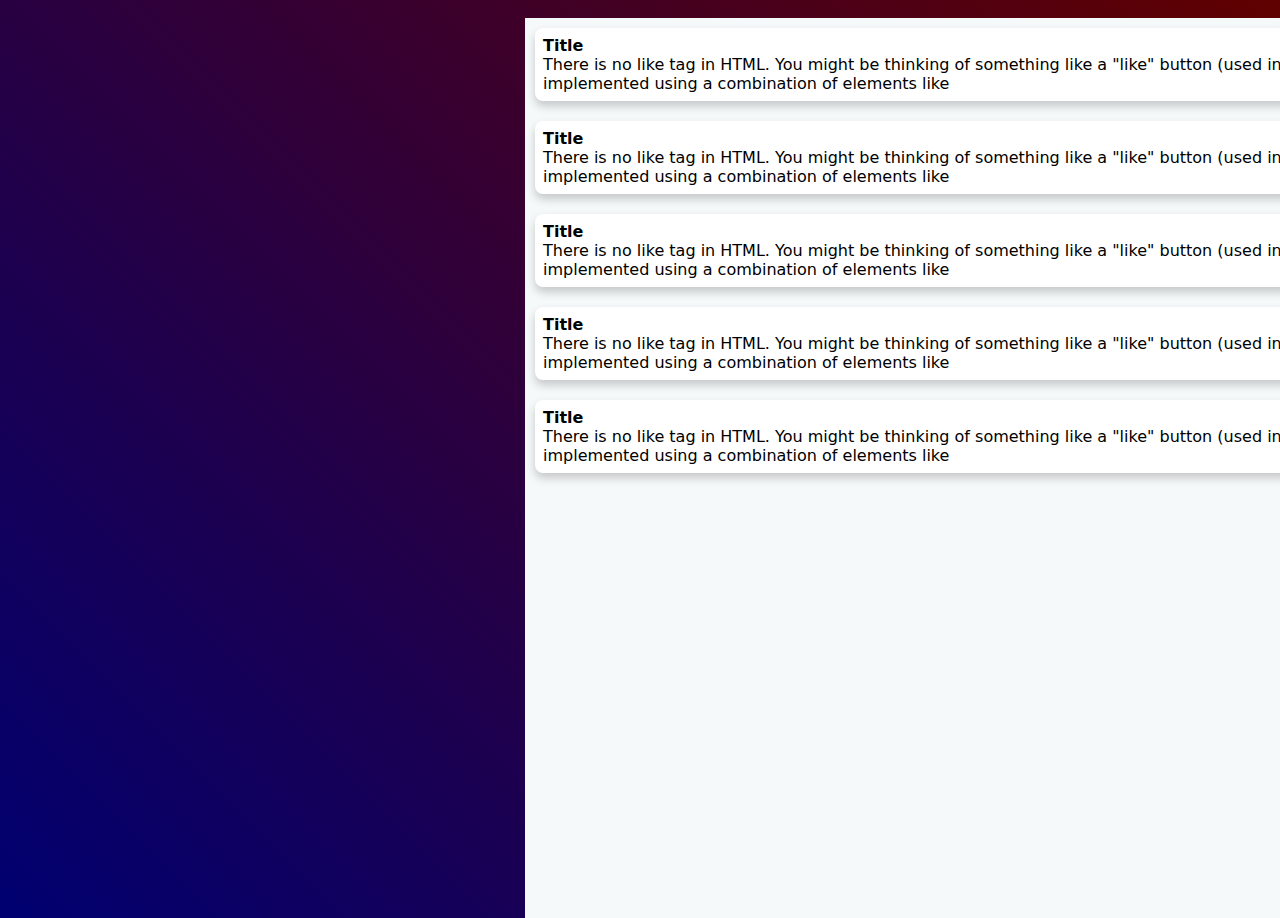
<file: API-Json-placeholder/index.html>
<!DOCTYPE html>
<html lang="en">
<head>
    <meta charset="UTF-8">
    <meta name="viewport" content="width=device-width, initial-scale=1.0">
    <title>Api Practice</title>
    <link href="style.css" rel="stylesheet">
</head>
<body>
    <div id="page">

        <!--aside-->
        <aside>
            <div id="allUsers">
                <div class="User" >
                    <p class="UserName">Yarap </p>
                    <p class="UserEmail">Yarap@gmail.com</p>
                </div>
                <div class="User">
                    <p class="UserName">Yarap </p>
                    <p class="UserEmail">Yarap@gmail.com</p>
                </div>
                <div class="User">
                    <p class="UserName">Yarap </p>
                    <p class="UserEmail">Yarap@gmail.com</p>
                </div>
                <div class="User">
                    <p class="UserName">Yarap </p>
                    <p class="UserEmail">Yarap@gmail.com</p>
                </div>
                <div class="User">
                    <p class="UserName">Yarap </p>
                    <p class="UserEmail">Yarap@gmail.com</p>
                </div>
                
            </div>
        </aside>
        <!--//aside//-->

        <!--Main-->
        <main>

            <div id="mainContent">
                <div class="para">
                    <p class="paraTitle">Title</p>
                    <p class="paraBody">There is no like tag in HTML. You might be thinking of 
                        something like a "like" button (used in social media), but that is 
                        implemented using a combination of elements like</p>
                </div>
                <div class="para">
                    <p class="paraTitle">Title</p>
                    <p class="paraBody">There is no like tag in HTML. You might be thinking of 
                        something like a "like" button (used in social media), but that is 
                        implemented using a combination of elements like</p>
                </div>
                <div class="para">
                    <p class="paraTitle">Title</p>
                    <p class="paraBody">There is no like tag in HTML. You might be thinking of 
                        something like a "like" button (used in social media), but that is 
                        implemented using a combination of elements like</p>
                </div>
                <div class="para">
                    <p class="paraTitle">Title</p>
                    <p class="paraBody">There is no like tag in HTML. You might be thinking of 
                        something like a "like" button (used in social media), but that is 
                        implemented using a combination of elements like</p>
                </div>
                <div class="para">
                    <p class="paraTitle">Title</p>
                    <p class="paraBody">There is no like tag in HTML. You might be thinking of 
                        something like a "like" button (used in social media), but that is 
                        implemented using a combination of elements like</p>
                </div>
            </div>
        </main>
        <!--//Main//-->

        
    </div>
    <script src="app.js"></script>
</body>
</html>
</file>
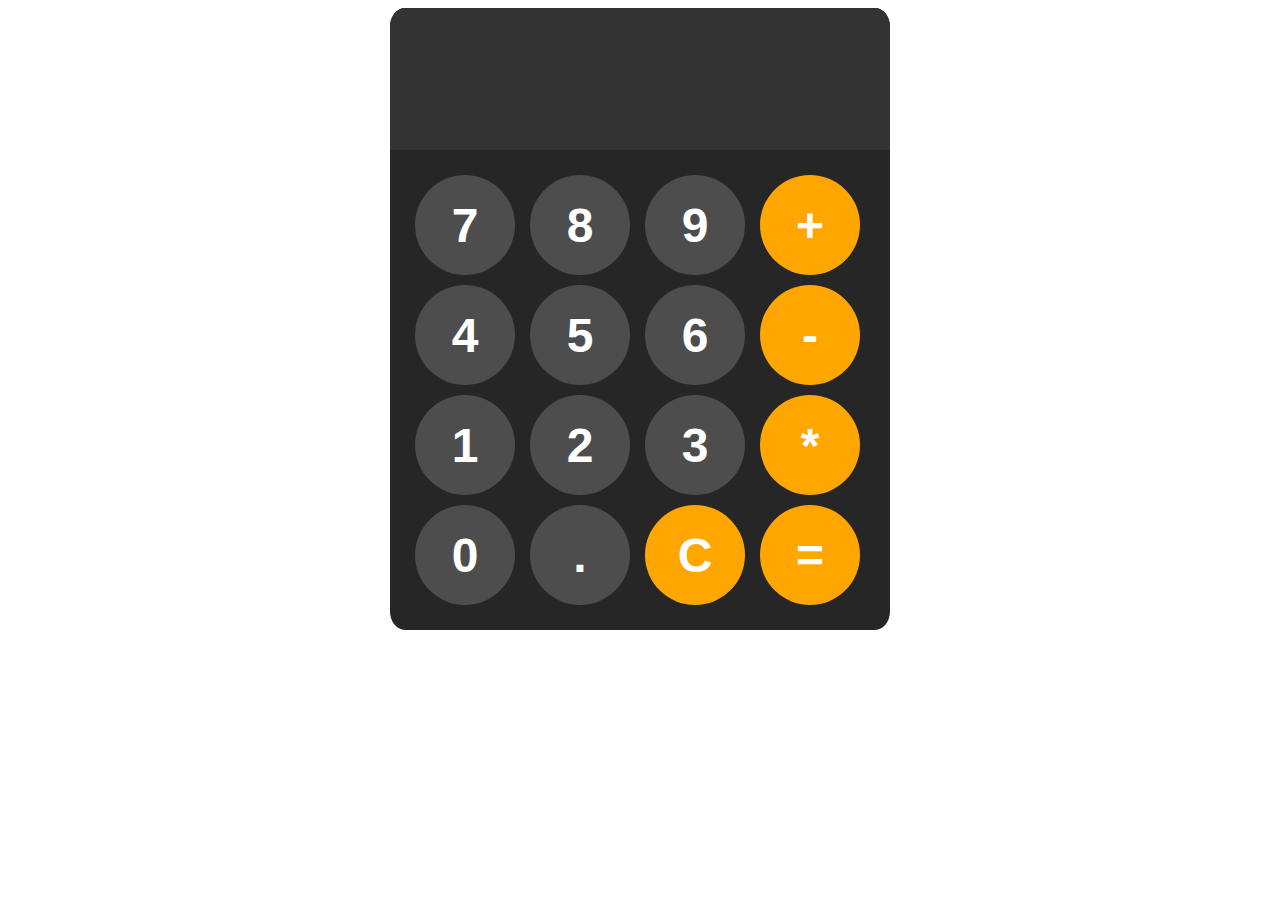
<file: Calculator-HTML-CSS-JS/index.html>
<!DOCTYPE html>
<html lang="en">
<head>
    <meta charset="UTF-8">
    <meta name="viewport" content="width=device-width, initial-scale=1.0">
    <link href="style.css" rel="stylesheet">
    <title>Document</title>
</head>
<body>
    <div class="calc">
        
        <input class="display" >
        <div id="keys">
            <button onclick="Append('7')">7</button>
            <button onclick="Append('8')">8</button>
            <button onclick="Append('9')">9</button>
            <button onclick="Append('+')" class="oper">+</button>
            <button onclick="Append('4')">4</button>
            <button onclick="Append('5')">5</button>
            <button onclick="Append('6')">6</button>
            <button onclick="Append('-')"class="oper">-</button>
            <button onclick="Append('1')">1</button>
            <button onclick="Append('2')">2</button>
            <button onclick="Append('3')">3</button>
            <button onclick="Append('*')"class="oper">*</button>
            <button onclick="Append('0')">0</button>
            <button onclick="Append('.')">.</button>
            <button onclick="Clear()"class="oper">C</button>
            <button onclick="Calculate()"class="oper">=</button>
        </div>
    </div>
    <script src="app.js"></script>
</body>


</html>
</file>
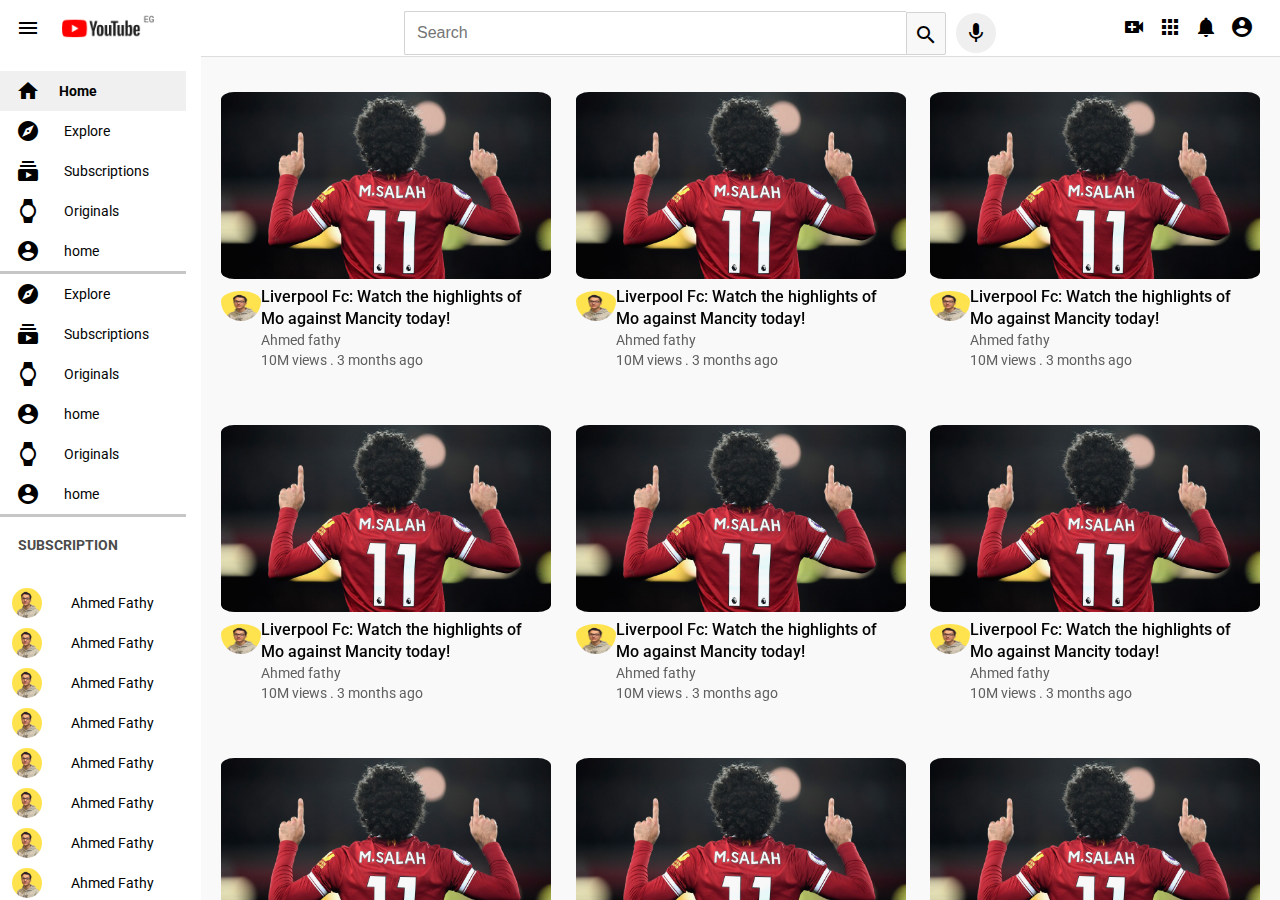
<file: youtupe-page/index.html>
<!DOCTYPE html>
<html>
    <head>
        <meta charset="UTF-8">
        <meta http-equiv="X-UA-Compatible" content="IE=edge">
<meta name="viewport" content="width=device-width, initial-scale=1.0">        <link href="https://fonts.googleapis.com/css?family=Material+Icons|Material+Icons+Outlined
        |Material+Icons+Two+Tone|Material+Icons+Round|Material+Icons+Sharp" rel="stylesheet">
        <link rel="stylesheet" href="css/style.css">
        <!-- <link rel="stylesheet" href="css/normalize.css"> -->

        <title>Youtube</title>

    </head>
    <body>
        <header>
            <div class="left-section">
                <i class="material-icons logo">menu</i>   
                <img src="images/youtube-logo.png" alt="logo">
            </div>

            <div class="mid-section">
                <form>
                     <input type="text" placeholder="Search" > 
                     <button id="search-button">
                        <i class="material-icons">search</i>
                     </button>
                     <button id="mic-button">
                        <i class="material-icons">mic</i>
                    </button>
                </form>
            </div>
            <div class="right-section">
                <a href=""><i class="material-icons vc">video_call</i></a>
                <a href=""><i class="material-icons vc">apps</i></a>
                <a href=""><i class="material-icons vc">notifications</i></a>
                <a href=""><i class="material-icons vc">account_circle</i></a>

            </div>
            
        </header>
        <div class="content-area">
            <aside>
                <nav>
                    <div class="part1">
                        <a href="" class="nav-link-ft">
                            <i class="material-icons">home</i>
                            <span id="ft">Home</span>
                        </a> 
                        <a href="" class="nav-link">
                            <i class="material-icons">explore</i>
                            <span id="norm">Explore</span>
                        </a> 
                        <a href="" class="nav-link">
                            <i class="material-icons">subscriptions</i>
                            <span id="norm">Subscriptions</span>
                        </a> 

                        <a href="" class="nav-link">
                            <i class="material-icons">watch</i>
                            <span id="norm">Originals</span>
                        </a> 
                        <a href="" class="nav-link">
                            <i class="material-icons">account_circle</i>
                            <span id="norm">home</span>
                        </a> 
                    </div>
                    <div class="part1" class="a2">
                        <a href="" class="nav-link">
                            <i class="material-icons">explore</i>
                            <span id="norm">Explore</span>
                        </a> 
                        <a href="" class="nav-link">
                            <i class="material-icons">subscriptions</i>
                            <span id="norm">Subscriptions</span>
                        </a> 

                        <a href="" class="nav-link">
                            <i class="material-icons">watch</i>
                            <span id="norm">Originals</span>
                        </a> 
                        <a href="" class="nav-link">
                            <i class="material-icons">account_circle</i>
                            <span id="norm">home</span>
                        </a> 
                        <a href="" class="nav-link">
                            <i class="material-icons">watch</i>
                            <span id="norm">Originals</span>
                        </a> 
                        <a href="" class="nav-link">
                            <i class="material-icons">account_circle</i>
                            <span id="norm">home</span>
                        </a> 
                    </div>

                    <div class="a3">
                        <span class="hey" >SUBSCRIPTION</span>
                        
                        <div class="persons">
                            <img src="images/final.jpg">
                            <a class="ye">Ahmed Fathy</a>
                        </div>
                        <div class="persons">
                            <img src="images/final.jpg">
                            <a class="ye">Ahmed Fathy</a>
                        </div>
                        <div class="persons">
                            <img src="images/final.jpg">
                            <a class="ye">Ahmed Fathy</a>
                        </div>
                        <div class="persons">
                            <img src="images/final.jpg">
                            <a class="ye">Ahmed Fathy</a>
                        </div>
                        <div class="persons">
                            <img src="images/final.jpg">
                            <a class="ye">Ahmed Fathy</a>
                        </div>
                        <div class="persons">
                            <img src="images/final.jpg">
                            <a class="ye">Ahmed Fathy</a>
                        </div>
                        <div class="persons">
                            <img src="images/final.jpg">
                            <a class="ye">Ahmed Fathy</a>
                        </div>
                        <div class="persons">
                            <img src="images/final.jpg">
                            <a class="ye">Ahmed Fathy</a>
                        </div>
                        <div class="persons">
                            <img src="images/final.jpg">
                            <a class="ye">Ahmed Fathy</a>
                        </div>
                        <div class="persons">
                            <img src="images/final.jpg">
                            <a class="ye">Ahmed Fathy</a>
                        </div>
                        <div class="persons">
                            <img src="images/final.jpg">
                            <a class="ye">Ahmed Fathy</a>
                        </div>


                    </div>
                </nav>
            </aside>

            <main>
                <div class="videos-container">
                    <div class="block">
                        <div><img class="main-img" src="images/R.jpg"></div>
                        <div class="details-block">
                            <div><img class="profile-block" src="images/final.jpg"></div>
                            <div class="text-block">
                                <a href="" class="title-block"> Liverpool Fc: Watch the highlights of Mo against Mancity today! </a>
                                <a href="" class="discription-block"> Ahmed fathy <br> 10M views . 3 months ago </a>
                            </div>

                        </div> 
                    </div>
                    
                    <div class="block">
                        <div><img class="main-img" src="images/R.jpg"></div>
                        <div class="details-block">
                            <div><img class="profile-block" src="images/final.jpg"></div>
                            <div class="text-block">
                                <a href="" class="title-block"> Liverpool Fc: Watch the highlights of Mo against Mancity today! </a>
                                <a href="" class="discription-block"> Ahmed fathy <br> 10M views . 3 months ago </a>
                            </div>

                        </div> 
                    </div>
                    <div class="block">
                        <div><img class="main-img" src="images/R.jpg"></div>
                        <div class="details-block">
                            <div><img class="profile-block" src="images/final.jpg"></div>
                            <div class="text-block">
                                <a href="" class="title-block"> Liverpool Fc: Watch the highlights of Mo against Mancity today! </a>
                                <a href="" class="discription-block"> Ahmed fathy <br> 10M views . 3 months ago </a>
                            </div>

                        </div> 
                    </div>
                    <div class="block">
                        <div><img class="main-img" src="images/R.jpg"></div>
                        <div class="details-block">
                            <div><img class="profile-block" src="images/final.jpg"></div>
                            <div class="text-block">
                                <a href="" class="title-block"> Liverpool Fc: Watch the highlights of Mo against Mancity today! </a>
                                <a href="" class="discription-block"> Ahmed fathy <br> 10M views . 3 months ago </a>
                            </div>

                        </div> 
                    </div>
                    <div class="block">
                        <div><img class="main-img" src="images/R.jpg"></div>
                        <div class="details-block">
                            <div><img class="profile-block" src="images/final.jpg"></div>
                            <div class="text-block">
                                <a href="" class="title-block"> Liverpool Fc: Watch the highlights of Mo against Mancity today! </a>
                                <a href="" class="discription-block"> Ahmed fathy <br> 10M views . 3 months ago </a>
                            </div>

                        </div> 
                    </div>
                    <div class="block">
                        <div><img class="main-img" src="images/R.jpg"></div>
                        <div class="details-block">
                            <div><img class="profile-block" src="images/final.jpg"></div>
                            <div class="text-block">
                                <a href="" class="title-block"> Liverpool Fc: Watch the highlights of Mo against Mancity today! </a>
                                <a href="" class="discription-block"> Ahmed fathy <br> 10M views . 3 months ago </a>
                            </div>

                        </div> 
                    </div>
                    <div class="block">
                        <div><img class="main-img" src="images/R.jpg"></div>
                        <div class="details-block">
                            <div><img class="profile-block" src="images/final.jpg"></div>
                            <div class="text-block">
                                <a href="" class="title-block"> Liverpool Fc: Watch the highlights of Mo against Mancity today! </a>
                                <a href="" class="discription-block"> Ahmed fathy <br> 10M views . 3 months ago </a>
                            </div>

                        </div> 
                    </div>
                    <div class="block">
                        <div><img class="main-img" src="images/R.jpg"></div>
                        <div class="details-block">
                            <div><img class="profile-block" src="images/final.jpg"></div>
                            <div class="text-block">
                                <a href="" class="title-block"> Liverpool Fc: Watch the highlights of Mo against Mancity today! </a>
                                <a href="" class="discription-block"> Ahmed fathy <br> 10M views . 3 months ago </a>
                            </div>

                        </div> 
                    </div>
                    <div class="block">
                        <div><img class="main-img" src="images/R.jpg"></div>
                        <div class="details-block">
                            <div><img class="profile-block" src="images/final.jpg"></div>
                            <div class="text-block">
                                <a href="" class="title-block"> Liverpool Fc: Watch the highlights of Mo against Mancity today! </a>
                                <a href="" class="discription-block"> Ahmed fathy <br> 10M views . 3 months ago </a>
                            </div>

                        </div> 
                    </div>
                    <div class="block">
                        <div><img class="main-img" src="images/R.jpg"></div>
                        <div class="details-block">
                            <div><img class="profile-block" src="images/final.jpg"></div>
                            <div class="text-block">
                                <a href="" class="title-block"> Liverpool Fc: Watch the highlights of Mo against Mancity today! </a>
                                <a href="" class="discription-block"> Ahmed fathy <br> 10M views . 3 months ago </a>
                            </div>

                        </div> 
                    </div>
                    <div class="block">
                        <div><img class="main-img" src="images/R.jpg"></div>
                        <div class="details-block">
                            <div><img class="profile-block" src="images/final.jpg"></div>
                            <div class="text-block">
                                <a href="" class="title-block"> Liverpool Fc: Watch the highlights of Mo against Mancity today! </a>
                                <a href="" class="discription-block"> Ahmed fathy <br> 10M views . 3 months ago </a>
                            </div>

                        </div> 
                    </div>
                    <div class="block">
                        <div><img class="main-img" src="images/R.jpg"></div>
                        <div class="details-block">
                            <div><img class="profile-block" src="images/final.jpg"></div>
                            <div class="text-block">
                                <a href="" class="title-block"> Liverpool Fc: Watch the highlights of Mo against Mancity today! </a>
                                <a href="" class="discription-block"> Ahmed fathy <br> 10M views . 3 months ago </a>
                            </div>

                        </div> 
                    </div>
                    <div class="block">
                        <div><img class="main-img" src="images/R.jpg"></div>
                        <div class="details-block">
                            <div><img class="profile-block" src="images/final.jpg"></div>
                            <div class="text-block">
                                <a href="" class="title-block"> Liverpool Fc: Watch the highlights of Mo against Mancity today! </a>
                                <a href="" class="discription-block"> Ahmed fathy <br> 10M views . 3 months ago </a>
                            </div>

                        </div> 
                    </div>
                    <div class="block">
                        <div><img class="main-img" src="images/R.jpg"></div>
                        <div class="details-block">
                            <div><img class="profile-block" src="images/final.jpg"></div>
                            <div class="text-block">
                                <a href="" class="title-block"> Liverpool Fc: Watch the highlights of Mo against Mancity today! </a>
                                <a href="" class="discription-block"> Ahmed fathy <br> 10M views . 3 months ago </a>
                            </div>

                        </div> 
                    </div>
                </div>
            </main>





        </div>





        <!-- <script src="draft.js"></script> -->

    </body>
</html>
</file>
<file: API-Json-placeholder/style.css>
body , p {
    margin : 0; 
}

body{
    background: linear-gradient(45deg , rgb(0,0,113),rgb(96,0,0));
    display: flex;
    font-family: system-ui, -apple-system, BlinkMacSystemFont, 'Segoe UI', Roboto, Oxygen, Ubuntu, Cantarell, 'Open Sans', 'Helvetica Neue', sans-serif;
}
#page
{
    display: flex;
    
}

aside{
    width:525px;
}

#allUsers{
    display: flex;
    flex-direction: column;
    overflow: auto;
          
}

#fClass{
    margin-top: 10px;
}

.User{
    display: flex;
    flex-direction: column;
    align-content: center;
    background-color:white ; 
    font-size: 1.1rem;
    margin: 10px;
    width: 85% ;
    height: 60px;
    padding-left: 25px;
    border-radius: 30px;
    box-sizing: content-box;
}

.UserName{
    font-size: 1.3rem;
    font-weight: bold;
}

.UserEmail{
    color: rgb(2, 2, 84);
}

#mainContent {
    background-color: rgb(245, 249, 249);
    width: 1100px;
    margin-top: 18px;
    min-height: 100vh;
    display: flex;
    flex-direction: column;
    
}

.para{
    background-color:white;  
    border-radius: 8px;
    box-shadow: 0px 5px 10px rgba(0,0,0,.2);
    width:95%;
    margin: 10px 10px;
    padding: 8px;
    transition: border 0.3s, transform 0.3s;

}
.paraTitle{
    font-weight: bold;

}
.User:hover{
    cursor: pointer;
}
.User:active{
    border: 2px solid hsl(0, 78%, 55%);
    transform: scale(1.02); 
    background-color: hsl(0, 78%, 95%); 
}
.selected{
    border: solid orange 6px;
}
</file>
<file: Calculator-HTML-CSS-JS/style.css>
body{
    display: flex;
    justify-content: center;
    align-items: center;
}

.calc{
    font-family: Arial, Helvetica, sans-serif;
    background-color: hsl(0, 0%, 15%);
    max-width: 500px;
    overflow: hidden;
    border-radius: 3%;
}

.display{
    width: 100%;
    padding: 25px;
    font-size: 5rem;
    text-align: left;
    border:none;
    background-color: hsl(0 , 0% , 20%);
    color:white;
    
}

#keys{
    display: grid;
    grid-template-columns: repeat(4,1fr);
    grid-template-rows: 4;
    gap: 10px;
    padding: 25px;
}

button{
    border-radius: 50%;
    height: 100px;
    width:100px;
    border: none;
    font-size: 3em;
    font-weight:bold;
    background-color: hsl(0 , 0% , 30%);
    color:white;
    cursor: pointer;
}

button:hover{
    background-color: hsl(0, 0%, 40%);
}

button:active{
    background-color: hsl(0, 0%, 50%);
}

.oper{
    color: white;
    background-color: hsl(39, 100%, 50%);
}
.oper:hover{
    background-color: hsl(39, 100%, 60%);
}
.oper:active{
    background-color: hsl(39, 100%, 70%);
}
</file>
<file: youtupe-page/css/style.css>
@import url('https://fonts.googleapis.com/css2?family=Roboto:wght@0,100;0,200;0,300;0,400;0,500;0,600;0,700;0,800;0,900;1,100;1,200;1,300;1,400;1,500;1,600;1,700;1,800;1,900&display=swap');

*{
    margin : 0;
    padding: 0;
    box-sizing: border-box;
}

html {
    font-size: 10px;
}

body {
    font-family: "Roboto","Arial",sans-serif;
}

header{
    display:flex;
    justify-content:space-between;
    height: 56px;
    align-items: center;
    padding: 0 16px;
}

.left-section{
    display: flex;
    align-items: center;
    cursor: pointer;
}
.left-section img{
    width: 46%;
    padding: 16px;
}

.mid-section{
    display: felx;
    align-items: center;
    margin: -9%;
    padding-top:10px ;
}

.mid-section form{
    display: flex;
   height: 40px;
   width: 628px;
   align-items: center;
   
}

.mid-section input{
    width: 80%;
    border-radius: 2px 0 0 2px;
    padding: 12px;
    font-size: 1.6rem;
    border: 1px solid #d3d3d3;
    border-right: none; 

}
button#search-button{
    height: 43px;
    display: flex;
    width: 40px;
    border: 1px solid #d3d3d3;
    border-radius: 0 2px 2px 0 ;
    padding-top: 4px;
    background-color: #f8f8f8;
    cursor: pointer;
    justify-content: center;
    align-items: center;
    box-sizing: border-box;
    cursor: pointer;

}
button#mic-button{
    width: 40px;
    height: 40px;
    border-radius: 50%;
    border:none;
    display: flex;
    justify-content: center;
    align-items: center;
    margin-left: 10px;
}
.mid-section button#search-button:hover{
    border-color: #c6c6c6;
    background-color:#f0f0f0
}

.right-section i.vc{
    color: black;   
    padding-right: 10px;
}

.content-area{
    height: calc(100vh - 56px);
    background: #f9f9f9;
    display: flex;
}

aside{
    width: 240px;
    height: inherit;
    background-color: white;
    overflow-y: auto;
}
nav{
    width: 100%;
    padding-right: 15px;
    display: flex;
    flex-direction: column;
    margin: 0px 0px ;
} 

.nav-link{
    color: black;
    display: flex;
    align-items: center;
    padding: 20px 16px ;
    text-decoration: none;
    height: 30px;
  
}
.nav-link:hover{
    background-color: #d3d3d3;
}
.nav-link-ft{
    color: black;
    display: flex;
    align-items: center;
    padding: 20px 16px ;
    text-decoration: none;

    /* addtion */
    background-color:#f0f0f0;
    height: 30px;
    margin-top: 15px;

    
}
.nav-link span{
    font-size: 1.4rem;
    line-height: 4em;
    color: #030303;
    margin-left: 24px;
   
}

.nav-link-ft span{
    font-size: 1.4rem;
    font-weight: bold;
    line-height: 4em;
    color: #030303;
    margin-left: 19px;
    /* addtion */

}
.content-area .part1{
    border-bottom: solid #c6c6c6;
    
}

.a3 .hey{
    display: block;
    font-size: 1.4rem;
    font-weight: bold;
    margin-bottom: 10px;
    padding: 20px 0 20px 18px;
    color:rgb(75, 75, 75);
}

.persons{
    display: flex;
    align-items: center;
    height: 40px;
}

.persons:hover
{
    background-color: #d3d3d3;
}

.persons a.ye {
    font-size: 1.4rem;  
    line-height: 4em;        
    margin-left: 19px;   
    text-decoration: none;
    color:black;
    
}

.persons img {
    width: 30px;         
    height: 30px;        
    border-radius: 50%; 
    object-fit: cover;   
    margin-right: 10px;  
    margin-left: 12px;
}

main {
    width: 100%;
    height: 100%;
    flex-wrap: wrap;
    overflow-y: auto;
    padding: 35px 15px; 
    border-top: 1px solid #ddd;
}

main .videos-container{
    display: flex;
    justify-content: space-around;
    flex-wrap: wrap;
    gap:15px;

}
.details-block{
    display: flex;
    width:100%;
    
}
.block{
    width:330px; 
    margin-bottom: 40px;
    cursor: pointer;
}
.main-img {
    width: 100%;
    height: 187px;
    cursor: pointer;
    border-radius: 4%;
}
.profile-block{
    padding-top: 10px;
     width: 40px;
     height: 40px;
     border-radius: 50%;
}
.text-block{
    text-decoration: none;
    display: flex;
    flex-direction: column;
}

.title-block {
    color:rgb(3, 3, 3);
    font-size: 1.6rem;
    text-decoration: none;
    max-width: 278px;
    font-weight: 500; 
    line-height: 2.2rem;
    overflow: hidden;
    margin-top: 5px;
    display: -webkit-box;
    -webkit-line-clamp: 2;
    line-clamp: 2;
    -webkit-box-orient: vertical;

}
.discription-block{
    color: rgb(96,96,96);
    font-size: 1.4rem;
    line-height: 2rem;
    font-weight: 400;
    text-decoration: none;
}
</file>
